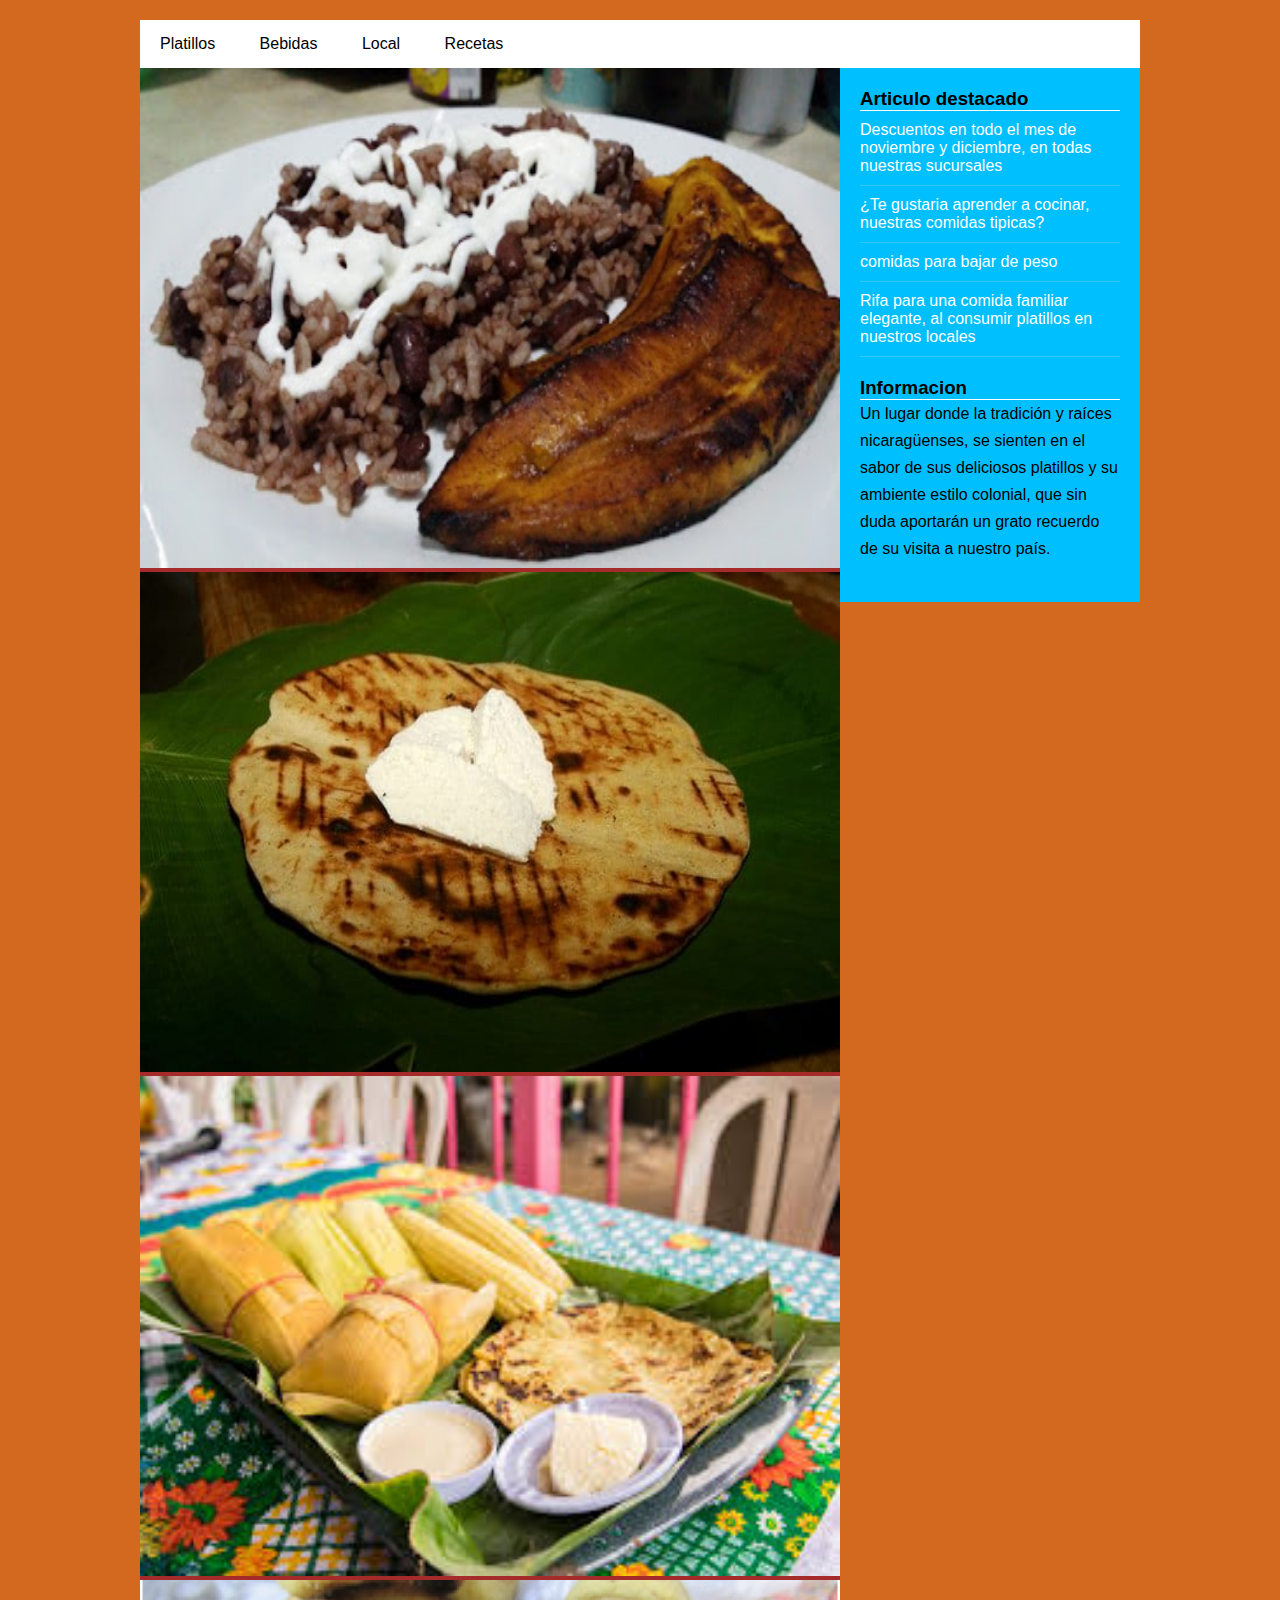
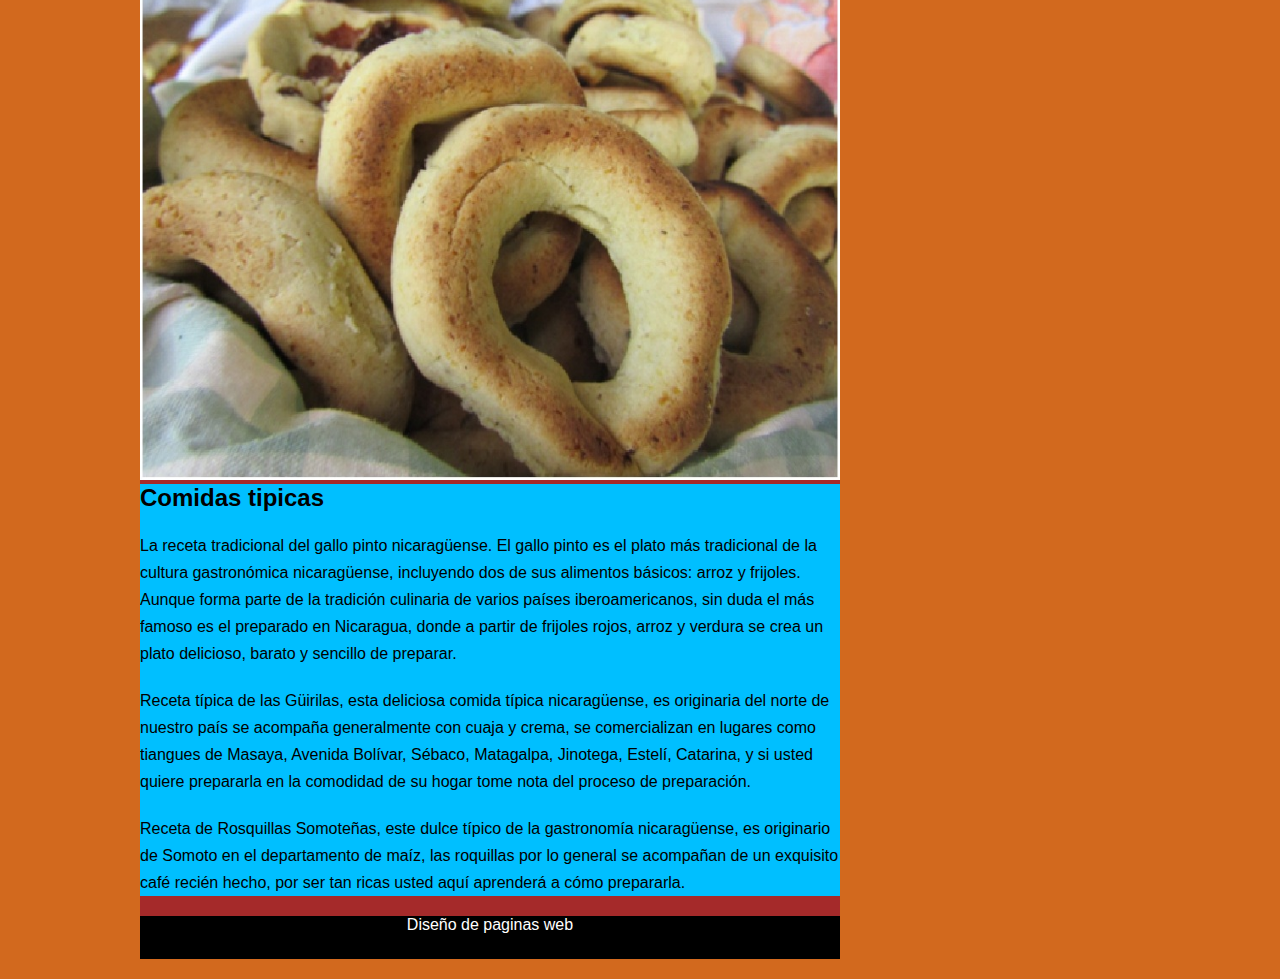
<file: Index.html>
<!DOCTYPE html>
<html lang="en">
<head>
    <meta charset="UTF-8">
    <title>Practica</title>
    <link rel="stylesheet" href="CSS/estilos.css">
</head>
<body>

    <div class="contenedor">
        <header>
            <nav>
                <ul>
                    <li>
                        <a href="Platillos.html">Platillos</a>
                        <a href="#">Bebidas</a>
                        <a href="#">Local</a>
                        <a href="#">Recetas</a>
                    </li>
                </ul>
            </nav>
        </header>
        <section class="main">
            <div class="imagen">
                <img WIDTH="660" height="500" src="IMG/Gallopintonica.jpg">
                <img WIDTH="660" height="500" src="IMG/guirila.jpg">
                <img WIDTH="660" height="500" src="IMG/Tamales.jpg">
                <img WIDTH="660" height="500" src="IMG/Rosquilla%20artesanas.jpg">

            </div>
            <section>
                <article>
                    <h2>Comidas tipicas</h2>
                    <p>La receta tradicional del gallo pinto nicaragüense. El gallo pinto es el plato más tradicional de la cultura gastronómica nicaragüense, incluyendo dos de sus alimentos básicos: arroz y frijoles.    Aunque forma parte de la tradición culinaria de varios países iberoamericanos, sin duda el más famoso es el preparado en Nicaragua, donde a partir de frijoles rojos, arroz y verdura se crea un plato delicioso, barato y sencillo de preparar.</p>
                    <p>Receta típica de las Güirilas, esta deliciosa comida típica nicaragüense, es originaria del norte de nuestro país se acompaña generalmente con cuaja y crema, se comercializan en lugares como tiangues de Masaya, Avenida Bolívar, Sébaco, Matagalpa, Jinotega, Estelí, Catarina, y si usted quiere prepararla en la comodidad de su hogar tome nota del proceso de preparación.</p>
                    <p>Receta de Rosquillas Somoteñas, este dulce típico de la gastronomía nicaragüense, es originario de Somoto en el departamento de maíz, las roquillas por lo general se acompañan de un exquisito café recién hecho, por ser tan ricas usted aquí aprenderá a cómo prepararla.</p>
                </article>
            </section>
        </section>
        <aside>
            <div class="widget">
                <h3 class="Titulo">Articulo destacado</h3>
                <ul>
                    <li><a href="#">Descuentos en todo el mes de noviembre y diciembre, en todas nuestras sucursales</a></li>
                    <li><a href="#">¿Te gustaria aprender a cocinar, nuestras comidas tipicas?</a></li>
                    <li><a href="#">comidas para bajar de peso</a></li>
                    <li><a href="#">Rifa para una comida familiar elegante, al consumir platillos en nuestros locales</a></li>
                </ul>
            </div>
            <div class="widget">
                <h3 class="Titulo">Informacion</h3>
                <p>Un lugar donde la tradición y raíces nicaragüenses, se sienten en el sabor de sus deliciosos platillos y su ambiente estilo colonial, que sin duda aportarán un grato recuerdo de su visita a nuestro país.</p>
            </div>
        </aside>
        <footer>
            <p> Diseño de paginas web</p>
        </footer>
    </div>
</body>
</html>
</file>
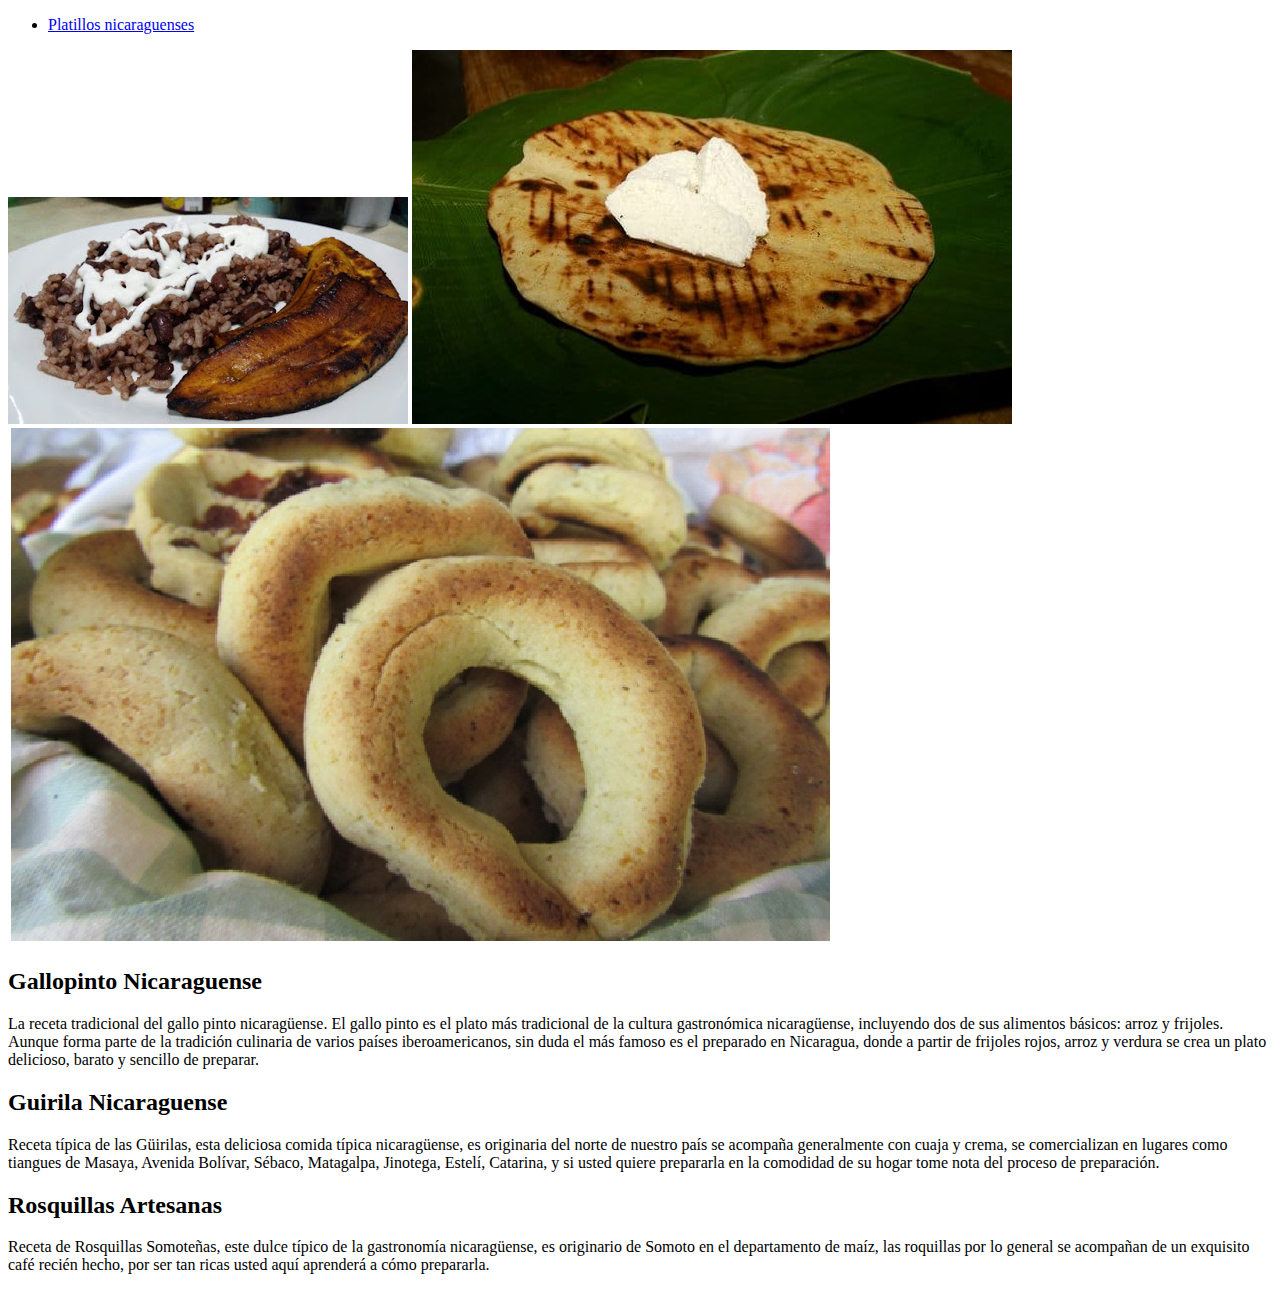
<file: Platillos.html>
<!DOCTYPE html>
<html lang="en">
<head>
    <meta charset="UTF-8">
    <title>Platillos</title>
</head>
<body>
     <div class="contenedor">
         <header>
             <nav>
                 <ul>
                     <li>
                         <a href="#">Platillos nicaraguenses</a>
                     </li>
                 </ul>
             </nav>
         </header>
         <section class="main">
             <div class="imagen">
                 <img src="IMG/Gallopintonica.jpg" alt="">
                 <img src="IMG/guirila.jpg" alt="">
                 <img src="IMG/Rosquilla%20artesanas.jpg" alt="">
                 </div>
             <section>
                 <article>
                     <h2>Gallopinto Nicaraguense</h2>
                     <p>La receta tradicional del gallo pinto nicaragüense. El gallo pinto es el plato más tradicional de la cultura gastronómica nicaragüense, incluyendo dos de sus alimentos básicos: arroz y frijoles.    Aunque forma parte de la tradición culinaria de varios países iberoamericanos, sin duda el más famoso es el preparado en Nicaragua, donde a partir de frijoles rojos, arroz y verdura se crea un plato delicioso, barato y sencillo de preparar.</p>
                     <h2>Guirila Nicaraguense</h2>
                     <p>Receta típica de las Güirilas, esta deliciosa comida típica nicaragüense, es originaria del norte de nuestro país se acompaña generalmente con cuaja y crema, se comercializan en lugares como tiangues de Masaya, Avenida Bolívar, Sébaco, Matagalpa, Jinotega, Estelí, Catarina, y si usted quiere prepararla en la comodidad de su hogar tome nota del proceso de preparación.</p>
                     <h2>Rosquillas Artesanas</h2>
                     <p>Receta de Rosquillas Somoteñas, este dulce típico de la gastronomía nicaragüense, es originario de Somoto en el departamento de maíz, las roquillas por lo general se acompañan de un exquisito café recién hecho, por ser tan ricas usted aquí aprenderá a cómo prepararla.</p>

                 </article>
             </section>
         </section>
     </div>

</body>
</html>
</file>
<file: CSS/estilos.css>
*   {
    margin: 0;
    padding: 0;
    box-sizing: border-box;
}
body {
    font-family: Arial, sans-serif;
    font-size: 16px;
    background: chocolate;/*Fondo de la ´pagina*/
}

.contenedor{
    width: 96%;
    max-width: 1000px;/*Anchura maxima de 1000px referente al 96%*/
    margin: 20px auto;/*Central elemento*/
    overflow: hidden;
}

header{
    background: #FFFFFF;
}

header nav{
    /*width: 100px*/
}

header nav ul{
    list-style: none;
    overflow: hidden;
}

header nav ul li{
 float: left;
}

header nav ul li a{
    text-decoration: none;
    display: inline-block;
    color: black;
    padding:  15px 20px;
}

header nav ul li a:hover{
   background: #000;
    color: #FFFFFF;
}

.main{
    float: left;/*para posicionar*/
    width: 70%;
    background: brown; /*poner color de fondo a la clase selecionada*/

    color: #FFFFFF;
}

.main .imagen{
    width: 100%; /*Ancho de la imagen*/

}
.main .imagen img{
    width: 100%;
}
.main section article{
    width: 100%;
    background: deepskyblue;

}
.main section article h2{
     color: #000;
     margin-bottom: 20px;
 }

.main section article p{
    color: #000;
    margin-bottom: 20px;
    line-height: 27px;/*Espacio para las lineas*/
}

aside{
    width: 30%;
    float: left;
    background: deepskyblue;
    padding:  20px;
    color: black;
}

aside .widget{
    margin-bottom: 20px;
}
aside .widget h3{
    color: #ff80000;
    border-bottom: 1px solid #FFFFFF;
}

aside .widget ul{
    list-style: none;
}

aside .widget ul li{
    border-bottom: 1px solid rgba(255,255,255,0.2);
    padding: 10px 0;
}

aside .widget ul li a{
    color: #FFFFFF;
    text-decoration: none;
}
/*aside .widget ul li:hover {

 background: black;

}*/


aside .widget ul li a:hover {

    color: #000000;

}

aside .widget p{
    line-height: 27px;
}

footer{
    width: 70%;
    text-align: center;
    background:  #000000;
    color: #FFFFFF;
    padding:  25px 0;
}
</file>
